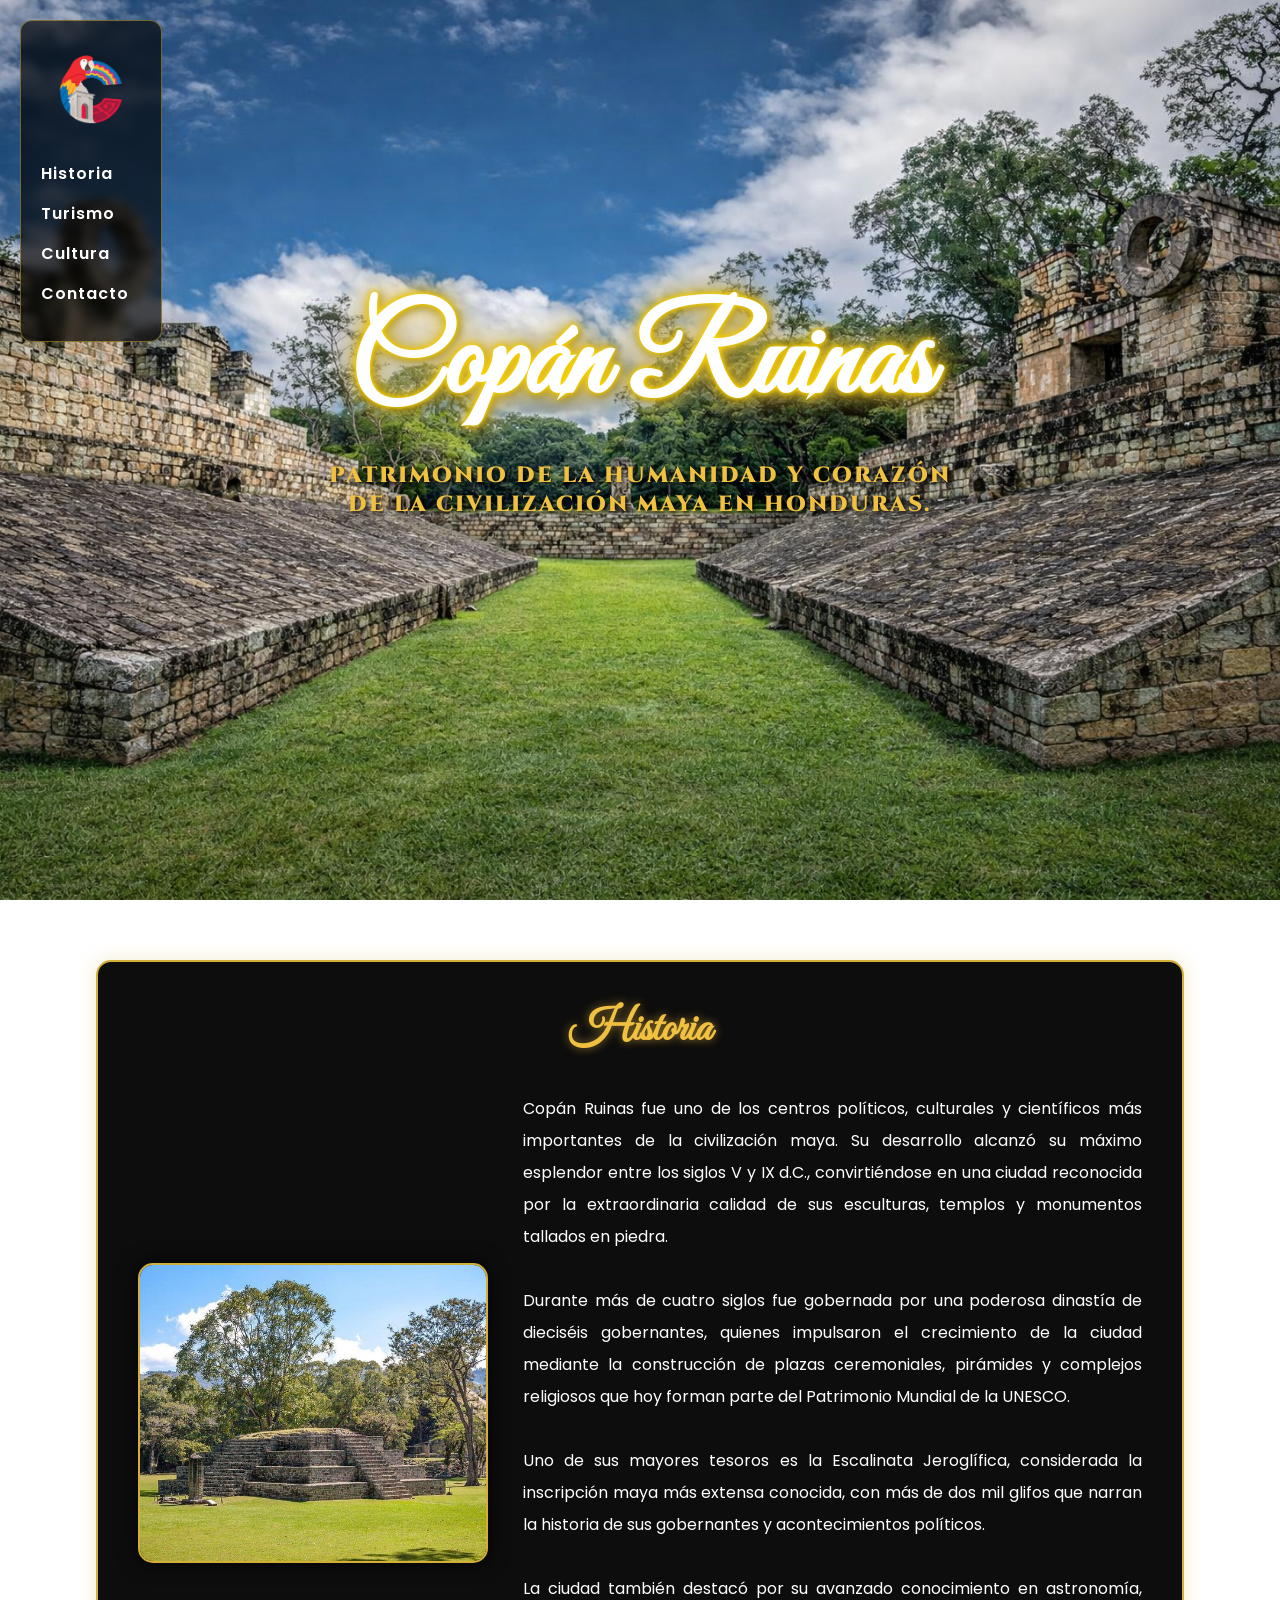
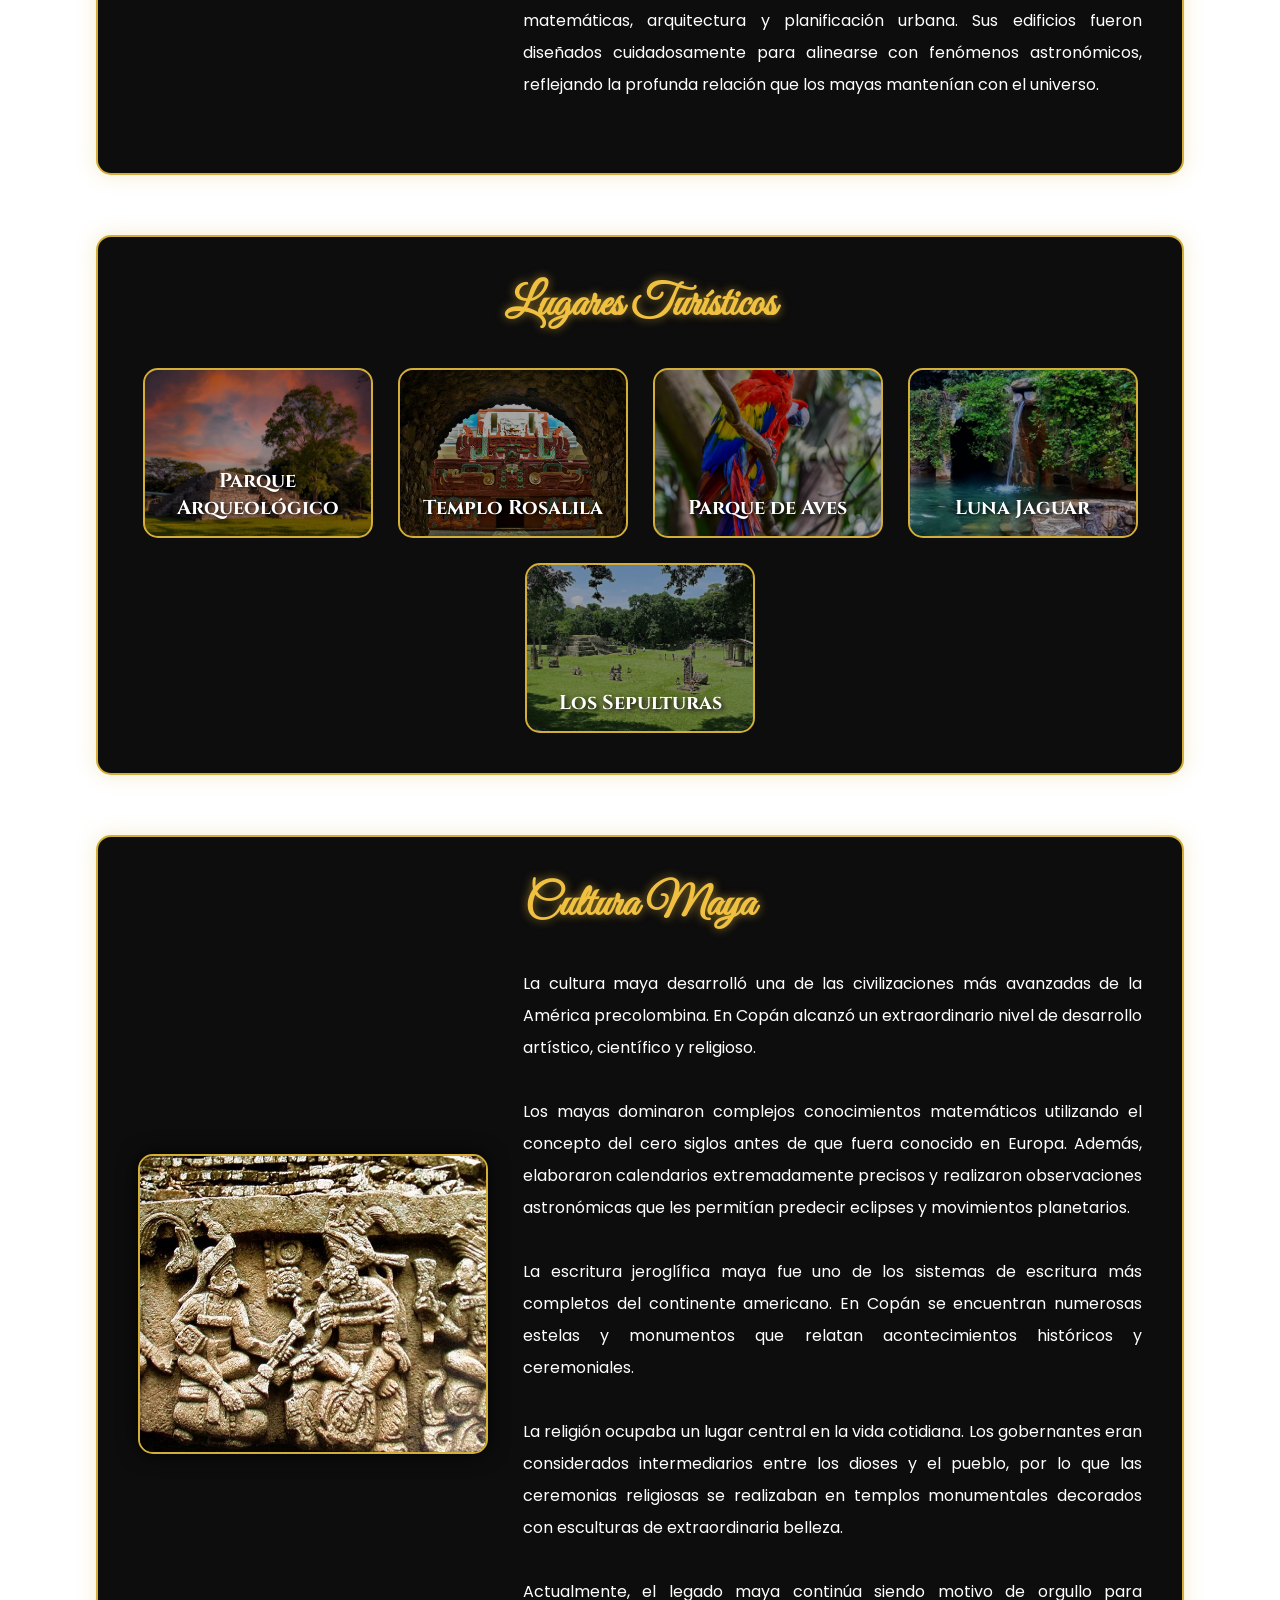
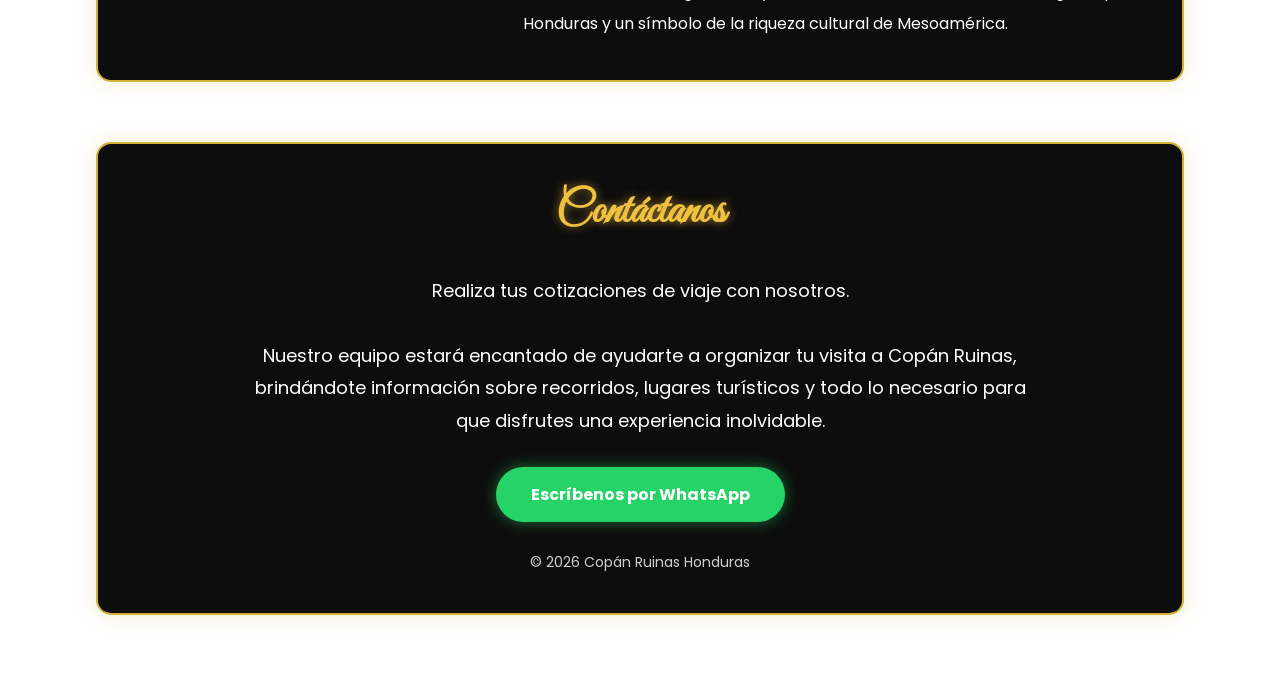
<file: index.html>
<!DOCTYPE html>
<html lang="es">

<head>

    <meta charset="UTF-8">

    <meta name="viewport" content="width=device-width, initial-scale=1.0">

    <title>Copán Ruinas</title>

    <!-- CSS -->
    <link rel="stylesheet" href="styles.css">

    <!-- FUENTES -->
    <link href="https://fonts.googleapis.com/css2?family=Cinzel:wght@500;700&family=Great+Vibes&family=Poppins:wght@300;400;600&display=swap" rel="stylesheet">

    <!-- JAVASCRIPT -->
    <script src="script.js" defer></script>

</head>

<body>

    <!-- ========================= -->
    <!--        PORTADA            -->
    <!-- ========================= -->

    <header class="hero">

        <nav class="sidebar">

            <img src="img/logo_copan.png" class="logo" alt="Logo Copán Ruinas">

            <ul>

                <li><a href="#historia">Historia</a></li>

                <li><a href="#turismo">Turismo</a></li>

                <li><a href="#cultura">Cultura</a></li>

                <li><a href="#contacto">Contacto</a></li>

            </ul>

        </nav>

        <div class="titulo">

            <h1>Copán Ruinas</h1>

            <p>
                Patrimonio de la Humanidad y corazón de la civilización maya en Honduras.
            </p>

        </div>

    </header>

    <!-- ========================= -->
    <!--        HISTORIA           -->
    <!-- ========================= -->

    <section id="historia" class="cuadro">

        <h2>Historia</h2>

        <div class="contenido">

         <img src="img/historia1.jpg">

            <p class="texto-mejorado">

                Copán Ruinas fue uno de los centros políticos, culturales y científicos más importantes de la civilización maya. Su desarrollo alcanzó su máximo esplendor entre los siglos V y IX d.C., convirtiéndose en una ciudad reconocida por la extraordinaria calidad de sus esculturas, templos y monumentos tallados en piedra.

                <br><br>

                Durante más de cuatro siglos fue gobernada por una poderosa dinastía de dieciséis gobernantes, quienes impulsaron el crecimiento de la ciudad mediante la construcción de plazas ceremoniales, pirámides y complejos religiosos que hoy forman parte del Patrimonio Mundial de la UNESCO.

                <br><br>

                Uno de sus mayores tesoros es la Escalinata Jeroglífica, considerada la inscripción maya más extensa conocida, con más de dos mil glifos que narran la historia de sus gobernantes y acontecimientos políticos.

                <br><br>

                La ciudad también destacó por su avanzado conocimiento en astronomía, matemáticas, arquitectura y planificación urbana. Sus edificios fueron diseñados cuidadosamente para alinearse con fenómenos astronómicos, reflejando la profunda relación que los mayas mantenían con el universo.

                <br><br>

            </p>

        </div>

    </section>

    <!-- ========================= -->
    <!--    LUGARES TURÍSTICOS     -->
    <!-- ========================= -->

    <section id="turismo" class="cuadro">

        <h2>Lugares Turísticos</h2>

        <div class="cards">

            <a href="parque.html" class="card" style="background-image:url('img/historia.jpg')">
                <span>Parque Arqueológico</span>
            </a>

            <a href="rosalila.html" class="card" style="background-image:url('img/rosalila.jpeg')">
                <span>Templo Rosalila</span>
            </a>

            <a href="aves.html" class="card" style="background-image:url('img/aves.jpeg')">
                <span>Parque de Aves</span>
            </a>

            <a href="jaguar.html" class="card" style="background-image:url('img/jaguar.jpg')">
                <span>Luna Jaguar</span>
            </a>

            <a href="sepulturas.html" class="card" style="background-image:url('img/sepulturas.jpg')">
                <span>Los Sepulturas</span>
            </a>

        </div>

    </section>

    <!-- ========================= -->
    <!--      CULTURA MAYA         -->
    <!-- ========================= -->

    <section id="cultura" class="cuadro">

        <h2>Cultura Maya</h2>

        <div class="contenido">

            <img src="img/cultura maya.jpg" alt="Cultura Maya">

            <p class="texto-mejorado">

                La cultura maya desarrolló una de las civilizaciones más avanzadas de la América precolombina. En Copán alcanzó un extraordinario nivel de desarrollo artístico, científico y religioso.

                <br><br>

                Los mayas dominaron complejos conocimientos matemáticos utilizando el concepto del cero siglos antes de que fuera conocido en Europa. Además, elaboraron calendarios extremadamente precisos y realizaron observaciones astronómicas que les permitían predecir eclipses y movimientos planetarios.

                <br><br>

                La escritura jeroglífica maya fue uno de los sistemas de escritura más completos del continente americano. En Copán se encuentran numerosas estelas y monumentos que relatan acontecimientos históricos y ceremoniales.

                <br><br>

                La religión ocupaba un lugar central en la vida cotidiana. Los gobernantes eran considerados intermediarios entre los dioses y el pueblo, por lo que las ceremonias religiosas se realizaban en templos monumentales decorados con esculturas de extraordinaria belleza.

                <br><br>

                Actualmente, el legado maya continúa siendo motivo de orgullo para Honduras y un símbolo de la riqueza cultural de Mesoamérica.

            </p>

        </div>

    </section>


</div>
       

        </div>

    </section>

    <!-- ========================= -->
    <!--         CONTACTO          -->
    <!-- ========================= -->

    <footer id="contacto" class="cuadro contacto">

        <h2>Contáctanos</h2>

        <p class="mensaje-contacto">

            Realiza tus cotizaciones de viaje con nosotros.

            <br><br>

            Nuestro equipo estará encantado de ayudarte a organizar tu visita a
            Copán Ruinas, brindándote información sobre recorridos, lugares
            turísticos y todo lo necesario para que disfrutes una experiencia
            inolvidable.

        </p>

        <a
            class="whatsapp"
            href="https://wa.me/50496079579"
            target="_blank">

            Escríbenos por WhatsApp

        </a>

        <p class="copy">

            © 2026 Copán Ruinas Honduras

        </p>

    </footer>

</body>

</html>
</file>
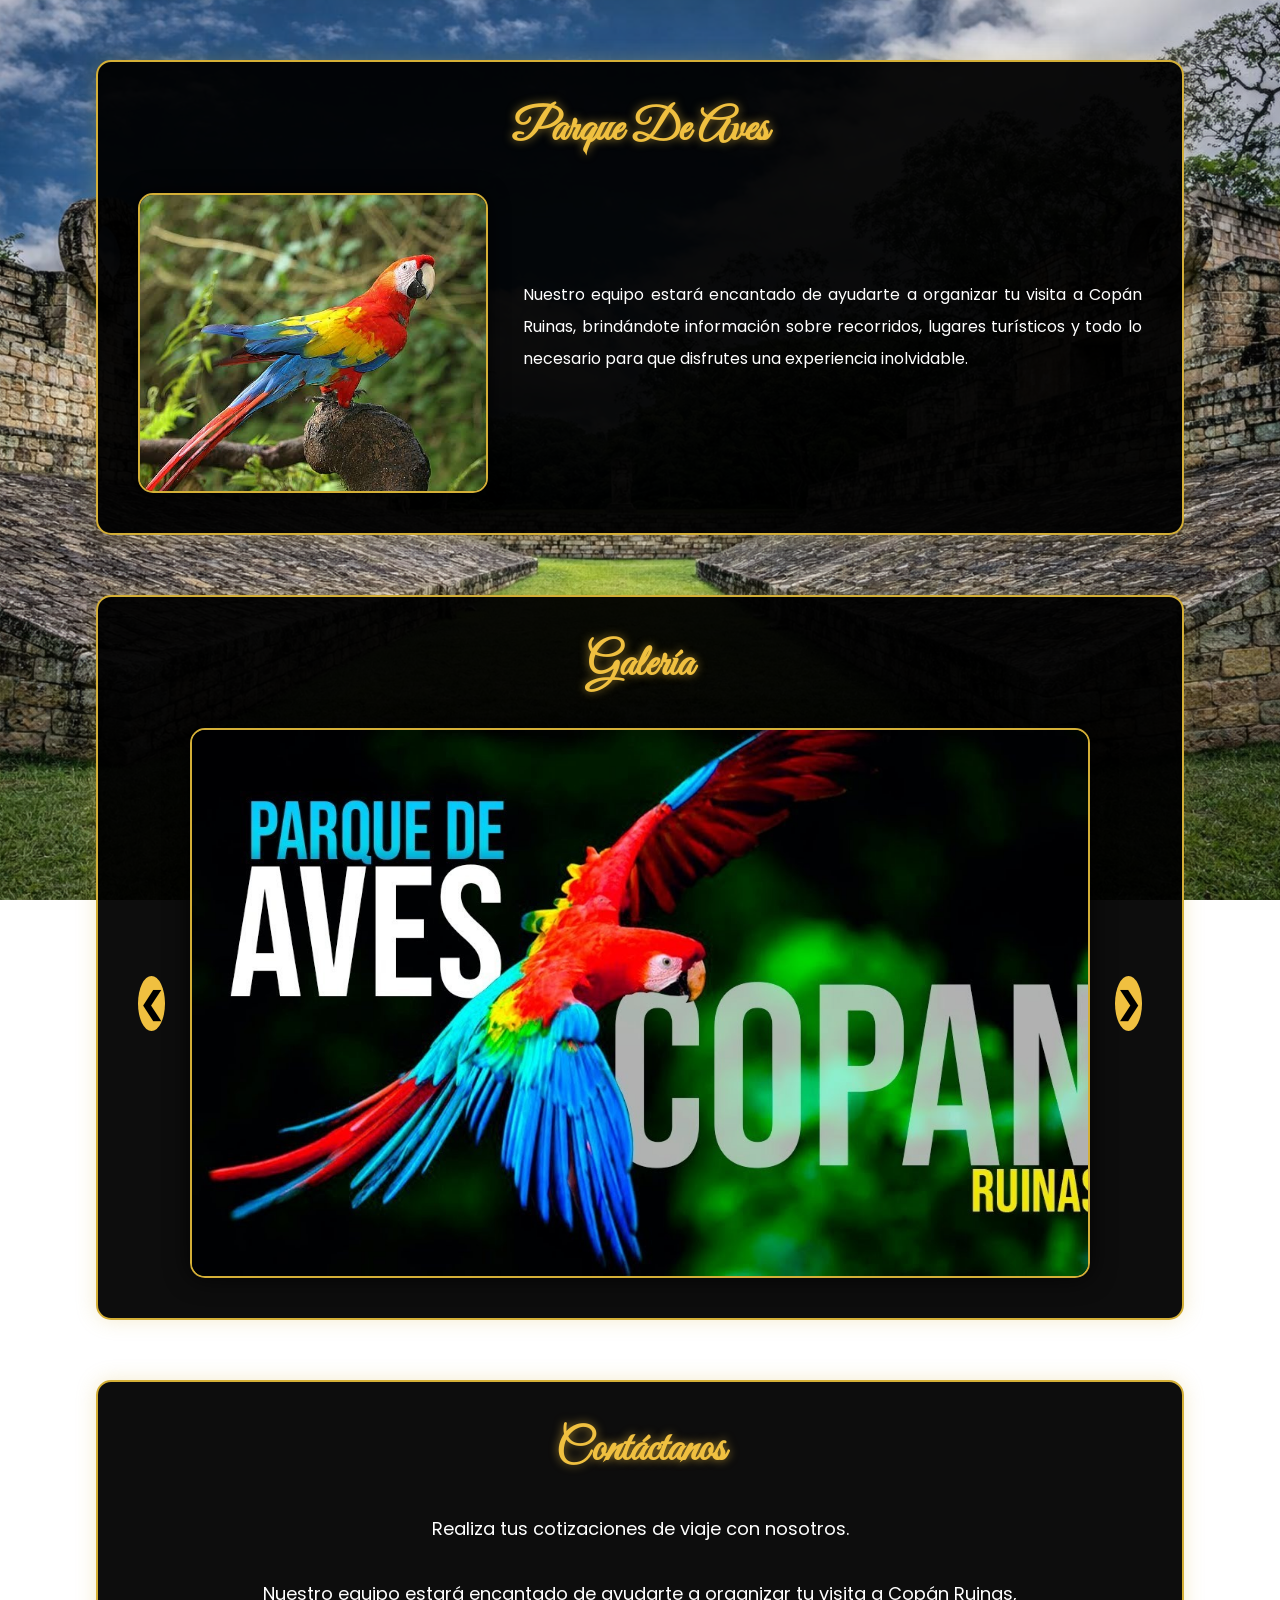
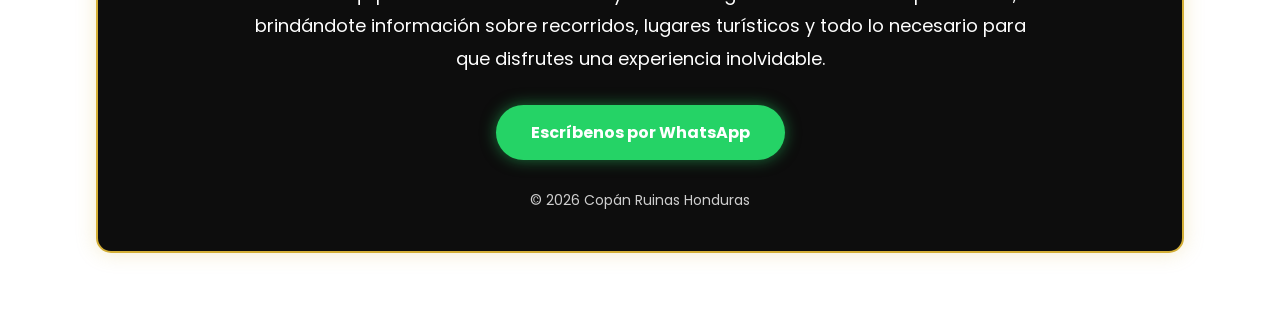
<file: aves.html>
<!DOCTYPE html>
<html lang="es">

<head>

    <meta charset="UTF-8">

    <meta name="viewport" content="width=device-width, initial-scale=1.0">

    <title>Parque De Aves</title>

    <!-- CSS -->
    <link rel="stylesheet" href="styles.css">

    <!-- FUENTES -->
    <link href="https://fonts.googleapis.com/css2?family=Great+Vibes&family=Poppins:wght@300;400;600&display=swap" rel="stylesheet">

    <!-- JAVASCRIPT UNIVERSAL -->
    <script src="script.js" defer></script>

</head>

<body>

    <!-- =========================================
              Parque De Aves
    ========================================== -->

    <section class="cuadro">

        <h2>Parque De Aves</h2>

        <div class="contenido">

            <!-- IMAGEN PRINCIPAL -->

            <img
                src="img/parqueaves.jpeg"
                alt="Templo Rosalila">

            <!-- INFORMACIÓN -->

            <p class="texto-mejorado">

            Nuestro equipo estará encantado de ayudarte a organizar tu visita a
            Copán Ruinas, brindándote información sobre recorridos, lugares
            turísticos y todo lo necesario para que disfrutes una experiencia
            inolvidable.

              
                <br><br>

                </p>

            </div>

        </div>

    </section>


    <!-- =========================================
                    GALERÍA
    ========================================== -->

    <section id="galeria" class="cuadro">

        <h2>Galería</h2>

        <div class="galeria">

            <!-- BOTÓN ANTERIOR -->

            <button
                class="flecha"
                onclick="atras()">

                &#10094;

            </button>


            <!-- IMAGEN DEL CARRUSEL -->

            <img
                id="slide"
                src="img/aves1.jpeg"
                data-prefijo="parque"
                data-total="10"
                data-extension="jpeg"
                alt="Galería Templo Rosalila">


            <!-- BOTÓN SIGUIENTE -->

            <button
                class="flecha"
                onclick="siguiente()">

                &#10095;

            </button>

        </div>

    </section>


    <!-- =========================================
                    CONTACTO
    ========================================== -->

    <footer id="contacto" class="cuadro contacto">

        <h2>Contáctanos</h2>

        <p class="mensaje-contacto">

            Realiza tus cotizaciones de viaje con nosotros.

            <br><br>

            Nuestro equipo estará encantado de ayudarte a organizar tu visita a
            Copán Ruinas, brindándote información sobre recorridos, lugares
            turísticos y todo lo necesario para que disfrutes una experiencia
            inolvidable.

        </p>


        <a
            class="whatsapp"
            href="https://wa.me/50496079579"
            target="_blank">

            Escríbenos por WhatsApp

        </a>


        <p class="copy">

            © 2026 Copán Ruinas Honduras

        </p>

    </footer>

</body>

</html>
</file>
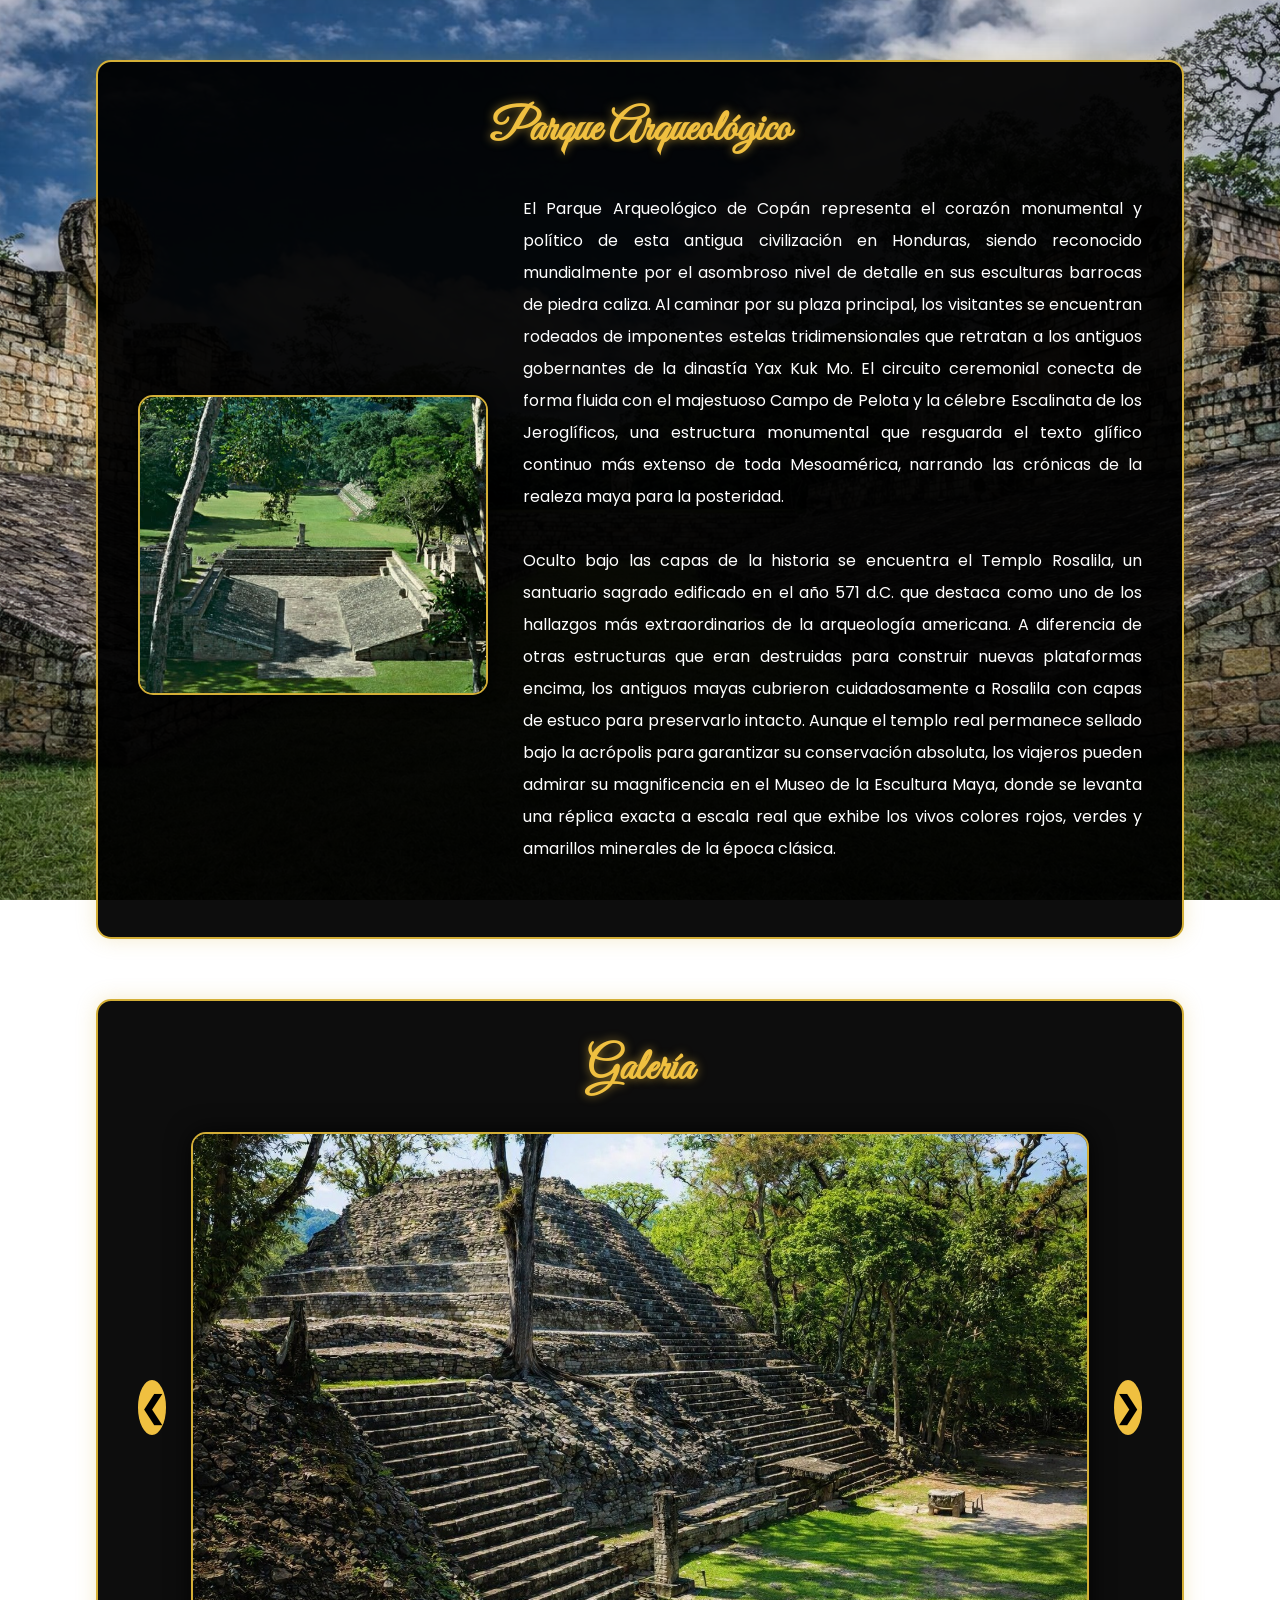
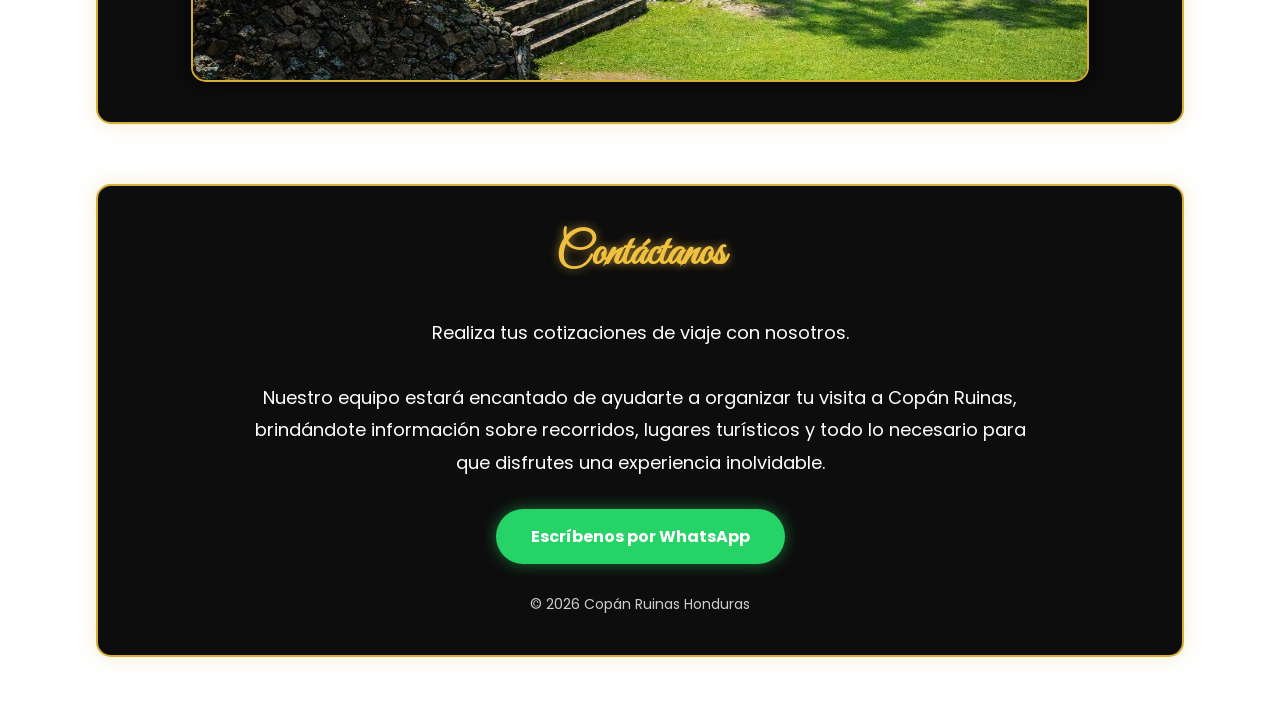
<file: parque.html>
<!DOCTYPE html>
<html lang="es">

<head>

    <meta charset="UTF-8">

    <meta name="viewport" content="width=device-width, initial-scale=1.0">

    <title>Parque Arqueológico</title>

    <!-- CSS -->
    <link rel="stylesheet" href="styles.css">

    <!-- FUENTES -->
    <link href="https://fonts.googleapis.com/css2?family=Great+Vibes&family=Poppins:wght@300;400;600&display=swap" rel="stylesheet">

    <!-- JAVASCRIPT UNIVERSAL -->
    <script src="script.js" defer></script>

</head>

<body>

    <!-- =========================================
              PARQUE ARQUEOLÓGICO
    ========================================== -->

    <section class="cuadro">

        <h2>Parque Arqueológico</h2>

        <div class="contenido">

            <!-- IMAGEN PRINCIPAL -->

            <img
                src="img/parque.jpeg"
                alt="Parque Arqueológico de Copán">

            <!-- INFORMACIÓN -->

            <p class="texto-mejorado">

                El Parque Arqueológico de Copán representa el corazón monumental y político de esta antigua civilización en Honduras, siendo reconocido mundialmente por el asombroso nivel de detalle en sus esculturas barrocas de piedra caliza. Al caminar por su plaza principal, los visitantes se encuentran rodeados de imponentes estelas tridimensionales que retratan a los antiguos gobernantes de la dinastía Yax Kuk Mo. El circuito ceremonial conecta de forma fluida con el majestuoso Campo de Pelota y la célebre Escalinata de los Jeroglíficos, una estructura monumental que resguarda el texto glífico continuo más extenso de toda Mesoamérica, narrando las crónicas de la realeza maya para la posteridad.

                <br><br>

                Oculto bajo las capas de la historia se encuentra el Templo Rosalila, un santuario sagrado edificado en el año 571 d.C. que destaca como uno de los hallazgos más extraordinarios de la arqueología americana. A diferencia de otras estructuras que eran destruidas para construir nuevas plataformas encima, los antiguos mayas cubrieron cuidadosamente a Rosalila con capas de estuco para preservarlo intacto. Aunque el templo real permanece sellado bajo la acrópolis para garantizar su conservación absoluta, los viajeros pueden admirar su magnificencia en el Museo de la Escultura Maya, donde se levanta una réplica exacta a escala real que exhibe los vivos colores rojos, verdes y amarillos minerales de la época clásica.

                <br><br>

                </p>

            </div>

        </div>

    </section>


    <!-- =========================================
                    GALERÍA
    ========================================== -->

    <section id="galeria" class="cuadro">

        <h2>Galería</h2>

        <div class="galeria">

            <!-- BOTÓN ANTERIOR -->

            <button
                class="flecha"
                onclick="atras()">

                &#10094;

            </button>


            <!-- IMAGEN DEL CARRUSEL -->

            <img
                id="slide"
                src="img/parque1.jpeg"
                data-prefijo="parque"
                data-total="10"
                data-extension="jpeg"
                alt="Galería Parque Arqueológico">


            <!-- BOTÓN SIGUIENTE -->

            <button
                class="flecha"
                onclick="siguiente()">

                &#10095;

            </button>

        </div>

    </section>


    <!-- =========================================
                    CONTACTO
    ========================================== -->

    <footer id="contacto" class="cuadro contacto">

        <h2>Contáctanos</h2>

        <p class="mensaje-contacto">

            Realiza tus cotizaciones de viaje con nosotros.

            <br><br>

            Nuestro equipo estará encantado de ayudarte a organizar tu visita a
            Copán Ruinas, brindándote información sobre recorridos, lugares
            turísticos y todo lo necesario para que disfrutes una experiencia
            inolvidable.

        </p>


        <a
            class="whatsapp"
            href="https://wa.me/50496079579"
            target="_blank">

            Escríbenos por WhatsApp

        </a>


        <p class="copy">

            © 2026 Copán Ruinas Honduras

        </p>

    </footer>

</body>

</html>
</file>
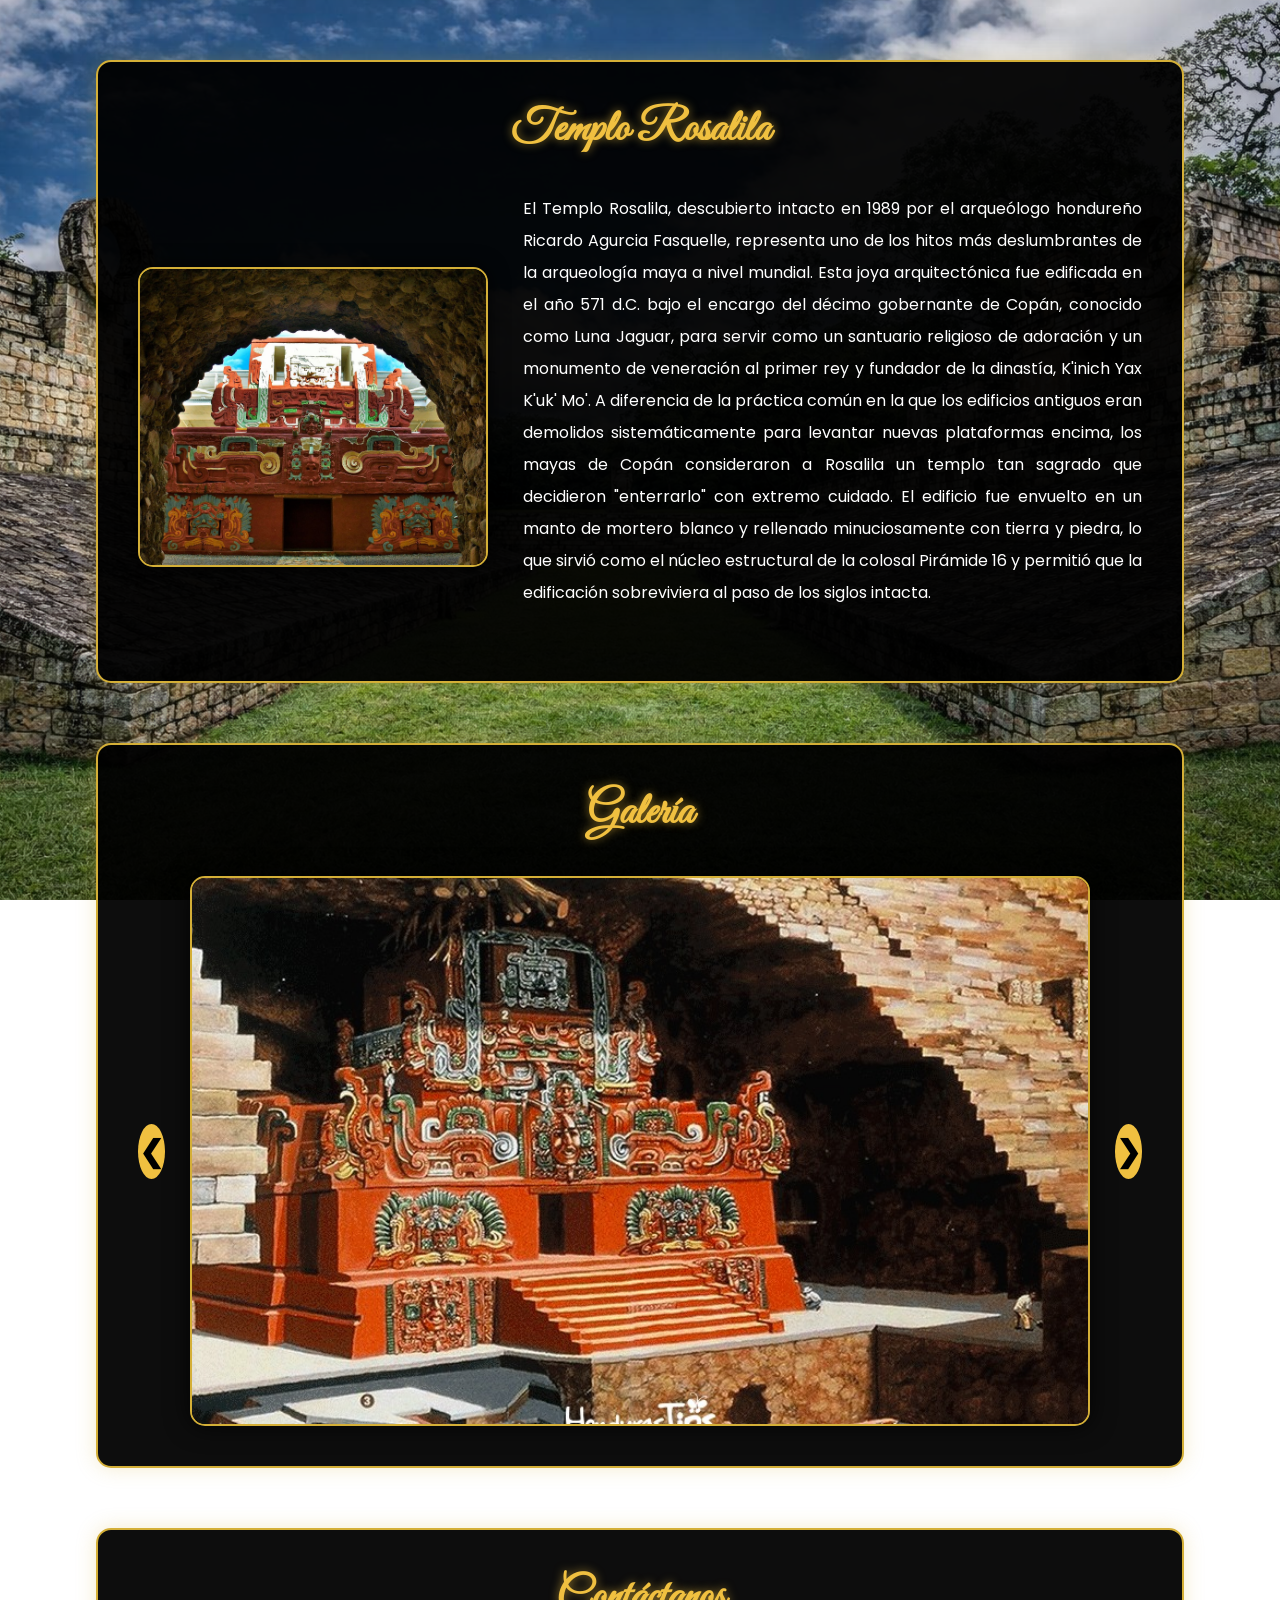
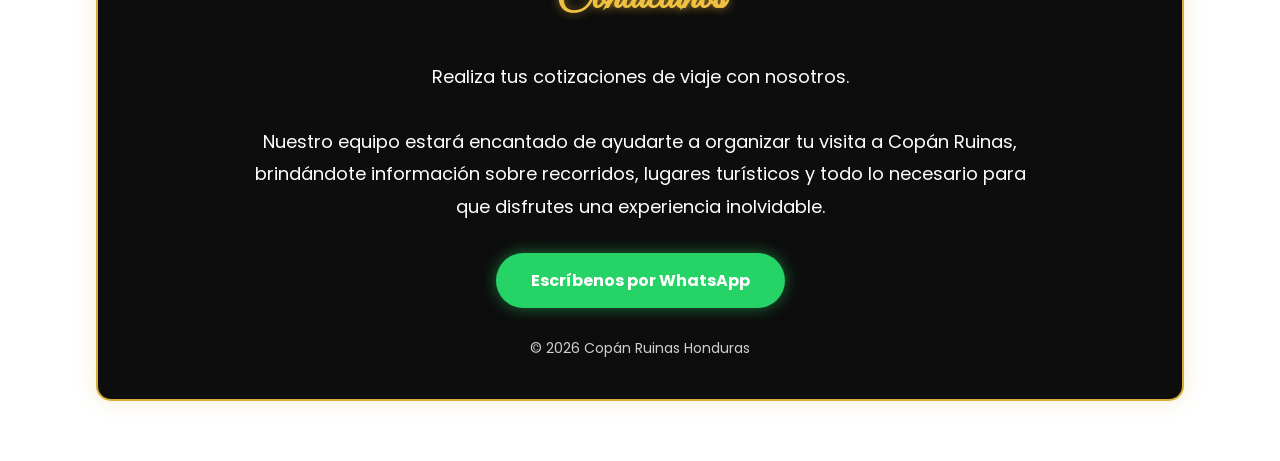
<file: rosalila.html>
<!DOCTYPE html>
<html lang="es">

<head>

    <meta charset="UTF-8">

    <meta name="viewport" content="width=device-width, initial-scale=1.0">

    <title>Templo Rosalila</title>

    <!-- CSS -->
    <link rel="stylesheet" href="styles.css">

    <!-- FUENTES -->
    <link href="https://fonts.googleapis.com/css2?family=Great+Vibes&family=Poppins:wght@300;400;600&display=swap" rel="stylesheet">

    <!-- JAVASCRIPT UNIVERSAL -->
    <script src="script.js" defer></script>

</head>

<body>

    <!-- =========================================
              Templo Rosalila
    ========================================== -->

    <section class="cuadro">

        <h2>Templo Rosalila</h2>

        <div class="contenido">

            <!-- IMAGEN PRINCIPAL -->

            <img
                src="img/templorosalila.jpeg"
                alt="Templo Rosalila">

            <!-- INFORMACIÓN -->

            <p class="texto-mejorado">

                El Templo Rosalila, descubierto intacto en 1989 por el arqueólogo hondureño Ricardo Agurcia Fasquelle, representa uno de los hitos más deslumbrantes de la arqueología maya a nivel mundial. Esta joya arquitectónica fue edificada en el año 571 d.C. bajo el encargo del décimo gobernante de Copán, conocido como Luna Jaguar, para servir como un santuario religioso de adoración y un monumento de veneración al primer rey y fundador de la dinastía, K'inich Yax K'uk' Mo'. A diferencia de la práctica común en la que los edificios antiguos eran demolidos sistemáticamente para levantar nuevas plataformas encima, los mayas de Copán consideraron a Rosalila un templo tan sagrado que decidieron "enterrarlo" con extremo cuidado. El edificio fue envuelto en un manto de mortero blanco y rellenado minuciosamente con tierra y piedra, lo que sirvió como el núcleo estructural de la colosal Pirámide 16 y permitió que la edificación sobreviviera al paso de los siglos intacta.
                
                <br><br>

                </p>

            </div>

        </div>

    </section>


    <!-- =========================================
                    GALERÍA
    ========================================== -->

    <section id="galeria" class="cuadro">

        <h2>Galería</h2>

        <div class="galeria">

            <!-- BOTÓN ANTERIOR -->

            <button
                class="flecha"
                onclick="atras()">

                &#10094;

            </button>


            <!-- IMAGEN DEL CARRUSEL -->

            <img
                id="slide"
                src="img/rosalila1.jpeg"
                data-prefijo="parque"
                data-total="10"
                data-extension="jpeg"
                alt="Galería Templo Rosalila">


            <!-- BOTÓN SIGUIENTE -->

            <button
                class="flecha"
                onclick="siguiente()">

                &#10095;

            </button>

        </div>

    </section>


    <!-- =========================================
                    CONTACTO
    ========================================== -->

    <footer id="contacto" class="cuadro contacto">

        <h2>Contáctanos</h2>

        <p class="mensaje-contacto">

            Realiza tus cotizaciones de viaje con nosotros.

            <br><br>

            Nuestro equipo estará encantado de ayudarte a organizar tu visita a
            Copán Ruinas, brindándote información sobre recorridos, lugares
            turísticos y todo lo necesario para que disfrutes una experiencia
            inolvidable.

        </p>


        <a
            class="whatsapp"
            href="https://wa.me/50496079579"
            target="_blank">

            Escríbenos por WhatsApp

        </a>


        <p class="copy">

            © 2026 Copán Ruinas Honduras

        </p>

    </footer>

</body>

</html>
</file>
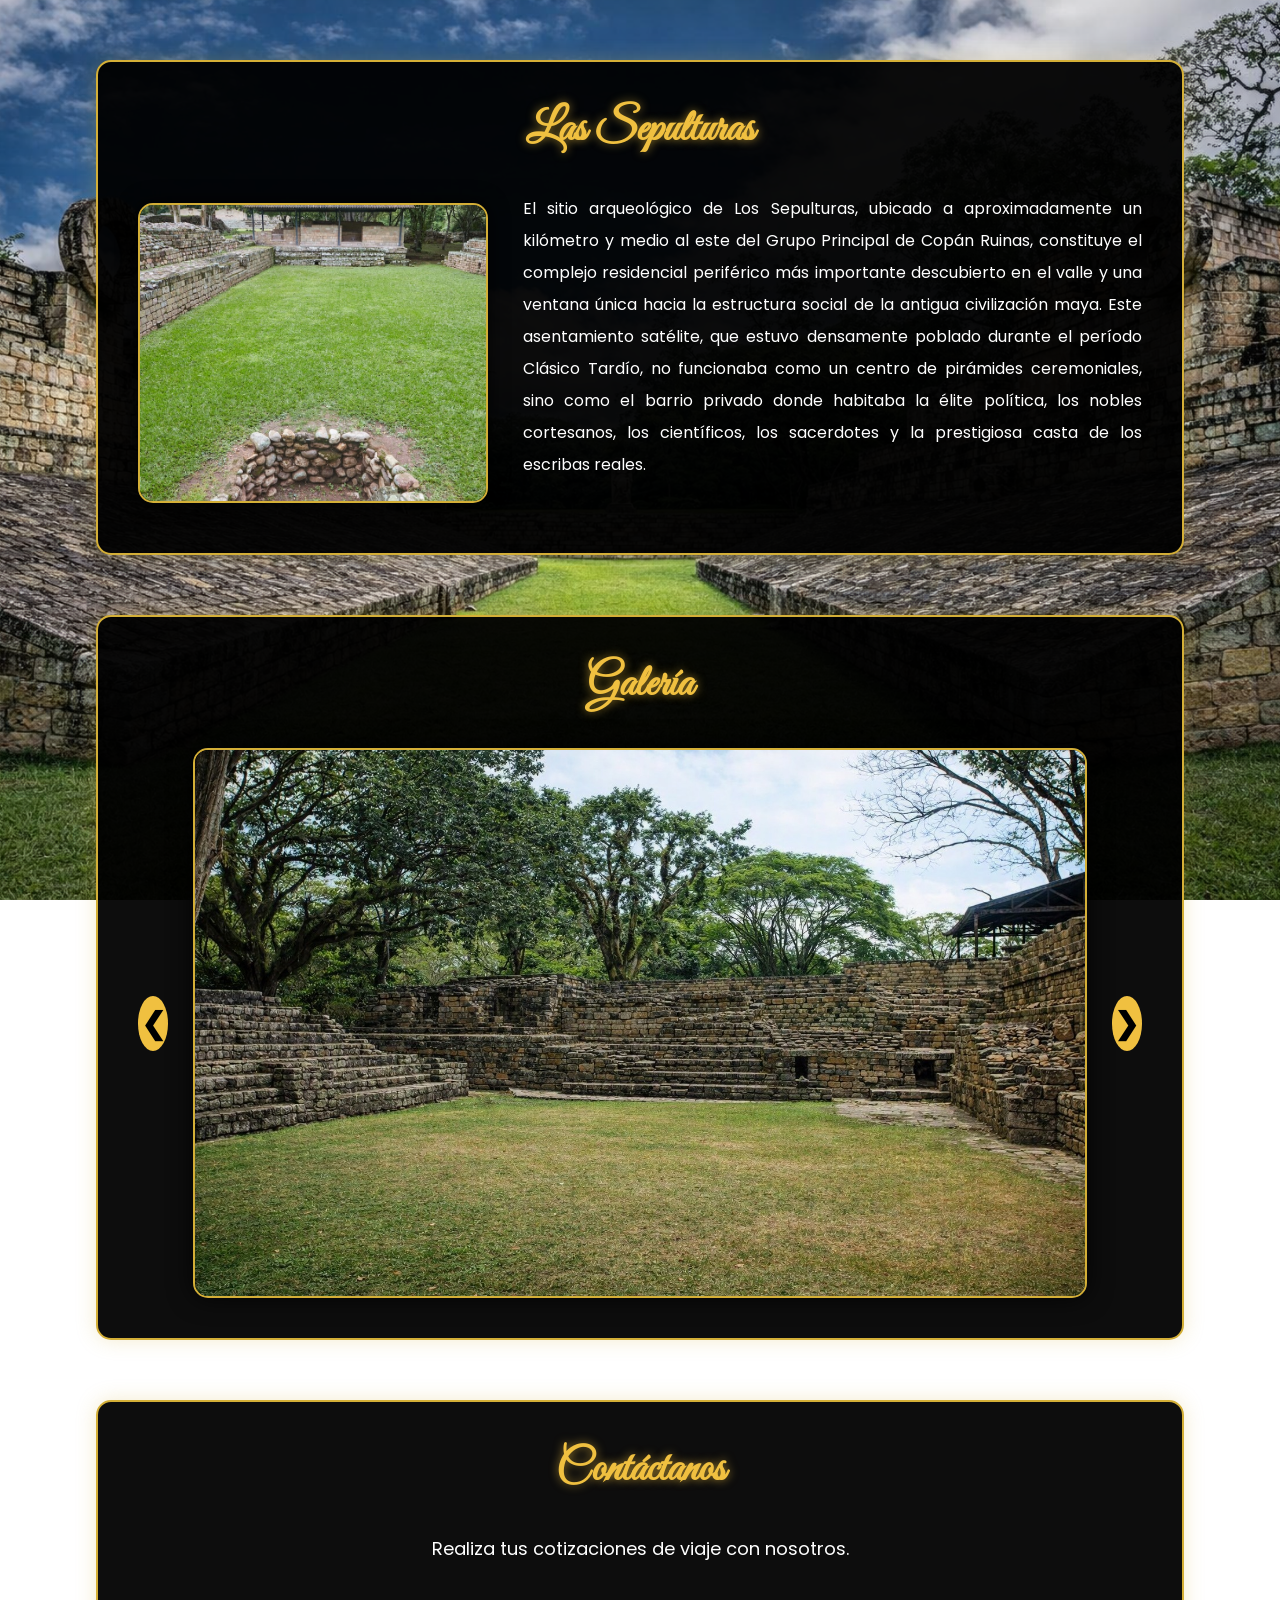
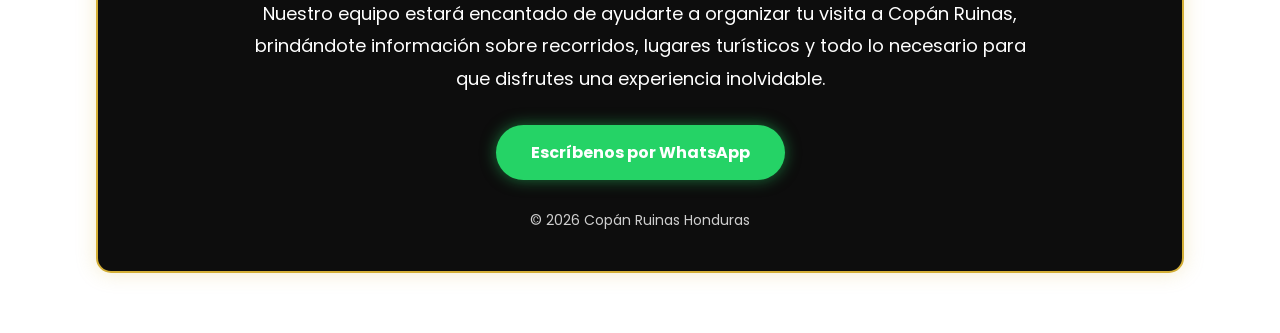
<file: sepulturas.html>
<!DOCTYPE html>
<html lang="es">

<head>

    <meta charset="UTF-8">

    <meta name="viewport" content="width=device-width, initial-scale=1.0">

    <title>Las Sepulturas</title>

    <!-- CSS -->
    <link rel="stylesheet" href="styles.css">

    <!-- FUENTES -->
    <link href="https://fonts.googleapis.com/css2?family=Great+Vibes&family=Poppins:wght@300;400;600&display=swap" rel="stylesheet">

    <!-- JAVASCRIPT UNIVERSAL -->
    <script src="script.js" defer></script>

</head>

<body>

    <!-- =========================================
              Las Sepulturas
    ========================================== -->

    <section class="cuadro">

        <h2>Las Sepulturas</h2>

        <div class="contenido">

            <!-- IMAGEN PRINCIPAL -->

            <img
                src="img/sepulturas.jpeg"
                alt="Sepulturas">

            <!-- INFORMACIÓN -->

            <p class="texto-mejorado">

              El sitio arqueológico de Los Sepulturas, ubicado a aproximadamente un kilómetro y medio al este del Grupo Principal de Copán Ruinas, constituye el complejo residencial periférico más importante descubierto en el valle y una ventana única hacia la estructura social de la antigua civilización maya. Este asentamiento satélite, que estuvo densamente poblado durante el período Clásico Tardío, no funcionaba como un centro de pirámides ceremoniales, sino como el barrio privado donde habitaba la élite política, los nobles cortesanos, los científicos, los sacerdotes y la prestigiosa casta de los escribas reales. 
                
              <br><br>

                </p>

            </div>

        </div>

    </section>


    <!-- =========================================
                    GALERÍA
    ========================================== -->

    <section id="galeria" class="cuadro">

        <h2>Galería</h2>

        <div class="galeria">

            <!-- BOTÓN ANTERIOR -->

            <button
                class="flecha"
                onclick="atras()">

                &#10094;

            </button>


            <!-- IMAGEN DEL CARRUSEL -->

            <img
                id="slide"
                src="img/sepulturas1.jpeg"
                data-prefijo="sepulturas"
                data-total="10"
                data-extension="jpeg"
                alt="Galería de sepulturas">


            <!-- BOTÓN SIGUIENTE -->

            <button
                class="flecha"
                onclick="siguiente()">

                &#10095;

            </button>

        </div>

    </section>


    <!-- =========================================
                    CONTACTO
    ========================================== -->

    <footer id="contacto" class="cuadro contacto">

        <h2>Contáctanos</h2>

        <p class="mensaje-contacto">

            Realiza tus cotizaciones de viaje con nosotros.

            <br><br>

            Nuestro equipo estará encantado de ayudarte a organizar tu visita a
            Copán Ruinas, brindándote información sobre recorridos, lugares
            turísticos y todo lo necesario para que disfrutes una experiencia
            inolvidable.

        </p>


        <a
            class="whatsapp"
            href="https://wa.me/50496079579"
            target="_blank">

            Escríbenos por WhatsApp

        </a>


        <p class="copy">

            © 2026 Copán Ruinas Honduras

        </p>

    </footer>

</body>

</html>
</file>
<file: styles.css>
/* =========================================
   CONFIGURACIÓN GENERAL
========================================= */

*{
    margin:0;
    padding:0;
    box-sizing:border-box;
}


html{
    scroll-behavior:smooth;
}


body{

    font-family:'Poppins', sans-serif;

    color:white;

    min-height:100vh;

}


/* =========================================
   FONDO FIJO DE TODA LA PÁGINA
========================================= */


html, body{

    background:url('img/fondo.png') no-repeat center center fixed;

    background-size:cover;

}



/* =========================================
            PORTADA HERO
========================================= */


.hero{

    height:100vh;

    position:relative;

}



/* =========================================
              MENÚ LATERAL
========================================= */


.sidebar{

    position:absolute;

    top:20px;

    left:20px;

    background:rgba(0,0,0,0.65);

    padding:20px;

    border-radius:12px;

    border:1px solid rgba(212,175,55,0.5);

    backdrop-filter:blur(5px);

}



/* LOGO */

.logo{

    width:100px;

    display:block;

    margin:auto;

}



/* LISTA */


.sidebar ul{

    list-style:none;

    padding:0;

    margin-top:20px;

}



.sidebar li{

    margin:15px 0;

}



/* ENLACES */


.sidebar a{

    color:white;

    text-decoration:none;

    font-family:'Poppins',sans-serif;

    font-weight:600;

    letter-spacing:1px;

    transition:.4s ease;

}



.sidebar a:hover{

    color:#f0c040;

    padding-left:8px;

}



/* =========================================
              TITULO PRINCIPAL
========================================= */


.titulo{

    position:absolute;

    top:45%;

    left:50%;

    transform:translate(-50%,-50%);

    text-align:center;

    animation:latido 2.5s infinite;

}



/* ANIMACIÓN COMO LATIDO */

@keyframes latido{


0%{

    transform:translate(-50%,-50%) scale(1);

}


25%{

    transform:translate(-50%,-50%) scale(1.06);

}


50%{

    transform:translate(-50%,-50%) scale(1);

}


75%{

    transform:translate(-50%,-50%) scale(1.06);

}


100%{

    transform:translate(-50%,-50%) scale(1);

}


}



/* TEXTO COPÁN RUINAS */


.titulo h1{

    font-family:'Great Vibes', cursive;

    font-size:120px;

    color:white;


    text-shadow:

    0 0 5px #ffd700,

    0 0 10px #ffd700,

    0 0 20px #d4af37,

    0 0 35px #d4af37,

    2px 2px 8px rgba(0,0,0,.9);

}



/* =========================================
              SUBTÍTULO
========================================= */


.titulo p{


    font-family:'Cinzel',serif;


    font-size:22px;


    font-weight:900;


    color:#f0c040;


    letter-spacing:2px;


    text-transform:uppercase;


    margin-top:20px;


    text-shadow:

    2px 2px 5px black;


}

/* =========================================
        CUADROS PRINCIPALES
========================================= */


.cuadro{

    width:85%;

    margin:60px auto;

    padding:40px;


    background:rgba(0,0,0,0.95);


    border:2px solid #d4af37;


    border-radius:15px;


    box-shadow:

    0 0 20px rgba(212,175,55,.25);


    transition:.5s ease;

}



.cuadro:hover{

    box-shadow:

    0 0 30px rgba(212,175,55,.45);

}



/* =========================================
          TITULOS DE SECCIONES
========================================= */


.cuadro h2{

    font-family:'Great Vibes',cursive;


    text-align:center;


    color:#f0c040;


    font-size:45px;


    margin-bottom:35px;


    text-shadow:

    0 0 10px rgba(240,192,64,.6);

}



/* =========================================
              CONTENIDO
========================================= */


.contenido{

    display:flex;


    gap:35px;


    align-items:center;


}



/* IMÁGENES HISTORIA Y CULTURA */


.contenido img{


    width:350px;


    height:300px;


    object-fit:cover;


    border-radius:15px;


    border:2px solid #d4af37;


    box-shadow:

    0 0 20px rgba(0,0,0,.8);


}



/* =========================================
              TEXTOS
========================================= */


.texto-mejorado{


    flex:1;


    line-height:2;


    text-align:justify;


    font-size:16px;


    color:white;


}



/* =========================================
          TARJETAS TURÍSTICAS
========================================= */


.cards{


    display:flex;


    flex-wrap:wrap;


    justify-content:center;


    gap:25px;


}



/* TARJETA */


.card{


    width:230px;


    height:170px;


    background-size:cover;


    background-position:center;


    border-radius:15px;


    position:relative;


    overflow:hidden;


    text-decoration:none;


    border:2px solid #d4af37;


    transition:.5s ease;


}



/* CAPA OSCURA */


.card::before{


    content:"";


    position:absolute;


    inset:0;


    background:rgba(0,0,0,.35);


    transition:.5s ease;


}



/* TEXTO DE TARJETA */


.card span{


    position:absolute;


    bottom:15px;


    width:100%;


    text-align:center;


    color:white;


    font-family:'Cinzel',serif;


    font-size:20px;


    font-weight:bold;


    z-index:2;


    text-shadow:

    2px 2px 5px black;


}



/* EFECTO AL PASAR MOUSE */


.card:hover{


    transform:translateY(-12px) scale(1.05);


    box-shadow:

    0 15px 30px rgba(212,175,55,.5);


}



/* ACLARA IMAGEN */


.card:hover::before{


    background:rgba(0,0,0,.15);


}

/* =========================================
              GALERÍA
========================================= */


.galeria{

    display:flex;

    justify-content:center;

    align-items:center;

    gap:25px;

    position:relative;

}



/* CONTENEDOR DE IMAGEN */

.galeria img{

    width:900px;

    height:550px;

    object-fit:cover;

    border-radius:15px;


    border:2px solid #d4af37;


    box-shadow:

    0 0 25px rgba(0,0,0,.8);


    transition:opacity .8s ease;


}



/* =========================================
              BOTONES FLECHA
========================================= */


.flecha{


    background:#f0c040;


    color:black;


    border:none;


    width:55px;


    height:55px;


    border-radius:50%;


    font-size:30px;


    font-weight:bold;


    cursor:pointer;


    transition:.4s ease;


}



.flecha:hover{


    transform:scale(1.15);


    background:#ffd700;


    box-shadow:

    0 0 20px #f0c040;


}



/* =========================================
              CONTACTO
========================================= */


.contacto{

    text-align:center;

}



.mensaje-contacto{


    font-size:18px;


    line-height:1.8;


    max-width:800px;


    margin:auto;


    color:white;


}




/* =========================================
              WHATSAPP
========================================= */


.whatsapp{


    display:inline-block;


    margin-top:30px;


    padding:15px 35px;


    background:#25D366;


    color:white;


    text-decoration:none;


    font-family:'Poppins',sans-serif;


    font-weight:bold;


    border-radius:30px;


    transition:.4s ease;


    box-shadow:

    0 0 15px rgba(37,211,102,.5);


}



.whatsapp:hover{


    transform:scale(1.08);


    box-shadow:

    0 0 30px rgba(37,211,102,.9);


}



/* =========================================
              COPYRIGHT
========================================= */


.copy{


    margin-top:30px;


    font-size:14px;


    opacity:.8;


}




/* =========================================
              ANIMACIÓN DE APARICIÓN
========================================= */


.cuadro{


    animation:aparecer 1s ease;


}



@keyframes aparecer{


from{

    opacity:0;

    transform:translateY(40px);

}


to{

    opacity:1;

    transform:translateY(0);

}


}





/* =========================================
              RESPONSIVE CELULARES
========================================= */


@media(max-width:900px){



.sidebar{


    position:relative;


    top:20px;


    left:0;


    width:90%;


    margin:auto;


    text-align:center;


}




.titulo h1{


    font-size:70px;


}



.titulo p{


    font-size:15px;


}




.cuadro{


    width:92%;


    padding:25px;


}




.contenido{


    flex-direction:column;


}



.contenido img{


    width:100%;


    height:auto;


}



.galeria img{


    width:100%;


    height:350px;


}



.flecha{


    width:45px;


    height:45px;


    font-size:22px;


}



.cards{


    flex-direction:column;


    align-items:center;


}



.card{


    width:90%;


}



}

/* =========================================
        RESPONSIVE PARA CELULARES
   (No modifica la versión de computadora)
========================================= */

@media screen and (max-width: 768px){

    /* Hero */
    .hero{
        height:100vh;
        display:flex;
        justify-content:center;
        align-items:center;
        padding:20px;
    }

    /* Menú */
    .sidebar{

        position:fixed;

        top:10px;

        left:50%;

        transform:translateX(-50%);

        width:95%;

        display:flex;

        flex-direction:column;

        align-items:center;

        z-index:999;

        padding:15px;
    }

    .logo{
        width:70px;
        margin-bottom:10px;
    }

    .sidebar ul{

        display:flex;

        flex-wrap:wrap;

        justify-content:center;

        gap:12px;

        margin-top:10px;
    }

    .sidebar li{
        margin:0;
    }

    .sidebar a{
        font-size:14px;
    }

    /* Título principal */

    .titulo{

        width:95%;

        padding-top:120px;
    }

    .titulo h1{

        font-size:62px;

        line-height:1;
    }

    .titulo p{

        font-size:16px;

        margin-top:15px;

        line-height:1.5;

        letter-spacing:1px;
    }

    /* Cuadros */

    .cuadro{

        width:95%;

        padding:20px;

        margin:35px auto;
    }

    .cuadro h2{

        font-size:38px;
    }

    /* Historia y Cultura */

    .contenido{

        flex-direction:column;

        align-items:center;
    }

    .contenido img{

        width:100%;

        height:auto;

        max-width:500px;
    }

    .texto-mejorado{

        font-size:16px;

        line-height:1.9;

        text-align:justify;
    }

    /* Tarjetas */

    .cards{

        flex-direction:column;

        align-items:center;
    }

    .card{

        width:100%;

        max-width:350px;

        height:220px;
    }

    /* Galería */

    .galeria{

        gap:10px;
    }

    .galeria img{

        width:100%;

        height:260px;

        object-fit:cover;
    }

    .flecha{

        width:45px;

        height:45px;

        font-size:22px;
    }

    /* Contacto */

    .mensaje-contacto{

        font-size:16px;
    }

    .whatsapp{

        width:100%;

        max-width:320px;

        font-size:18px;

        padding:15px;
    }

    .copy{

        font-size:13px;
    }

}

/* =====================================================
   ADAPTACIÓN PROFESIONAL PARA CELULARES
   PÁGINA PRINCIPAL + TODAS LAS PÁGINAS INTERNAS
===================================================== */

@media screen and (max-width: 768px) {

    /* =================================================
       CUADROS PRINCIPALES
    ================================================= */

    .cuadro {
        width: 94%;
        margin: 35px auto;
        padding: 20px;
        border-radius: 15px;
    }


    /* =================================================
       TÍTULOS DE LAS PÁGINAS
    ================================================= */

    .cuadro h2 {
        font-size: 38px;
        line-height: 1.2;
        margin-bottom: 30px;
    }


    /* =================================================
       CONTENIDO DE HISTORIA, CULTURA Y PÁGINAS INTERNAS
    ================================================= */

    .contenido {

        display: flex;

        flex-direction: column;

        align-items: center;

        justify-content: flex-start;

        width: 100%;

        gap: 25px;

    }


    /* =================================================
       IMÁGENES DE HISTORIA, CULTURA Y PÁGINAS INTERNAS
    ================================================= */

    .contenido > img {

        display: block;

        width: 100%;

        max-width: 600px;

        height: auto;

        object-fit: cover;

        margin: 0 auto;

        border-radius: 15px;

    }


    /* =================================================
       TEXTO
    ================================================= */

    .texto-mejorado {

        width: 100%;

        font-size: 16px;

        line-height: 1.8;

        text-align: justify;

        margin: 0;

    }


    /* =================================================
       CORRECCIÓN PARA LAS PÁGINAS INTERNAS
       COMO PARQUE, ROSALILA, AVES, JAGUAR Y SEPULTURAS
    ================================================= */

    .contenido > .cuadro {

        width: 100%;

        margin: 0;

        padding: 0;

        background: transparent;

        border: none;

        box-shadow: none;

        border-radius: 0;

    }


    /* =================================================
       TEXTO DENTRO DE LAS PÁGINAS INTERNAS
    ================================================= */

    .contenido > .cuadro .texto-mejorado {

        width: 100%;

        margin: 0;

        padding: 0;

    }


    /* =================================================
       GALERÍA
    ================================================= */

    .galeria {

        display: flex;

        justify-content: center;

        align-items: center;

        width: 100%;

        gap: 8px;

    }


    .galeria img {

        width: calc(100% - 90px);

        height: 260px;

        object-fit: cover;

        border-radius: 15px;

    }


    /* =================================================
       BOTONES DE GALERÍA
    ================================================= */

    .flecha {

        flex-shrink: 0;

        width: 42px;

        height: 42px;

        font-size: 20px;

    }


    /* =================================================
       TARJETAS TURÍSTICAS
    ================================================= */

    .cards {

        display: flex;

        flex-direction: column;

        align-items: center;

        width: 100%;

        gap: 20px;

    }


    .card {

        width: 100%;

        max-width: 350px;

        height: 210px;

    }


    /* =================================================
       CONTACTO
    ================================================= */

    .mensaje-contacto {

        width: 100%;

        font-size: 16px;

        line-height: 1.8;

        text-align: center;

    }


    .whatsapp {

        width: 100%;

        max-width: 320px;

        padding: 15px 20px;

        font-size: 17px;

    }

}
</file>
